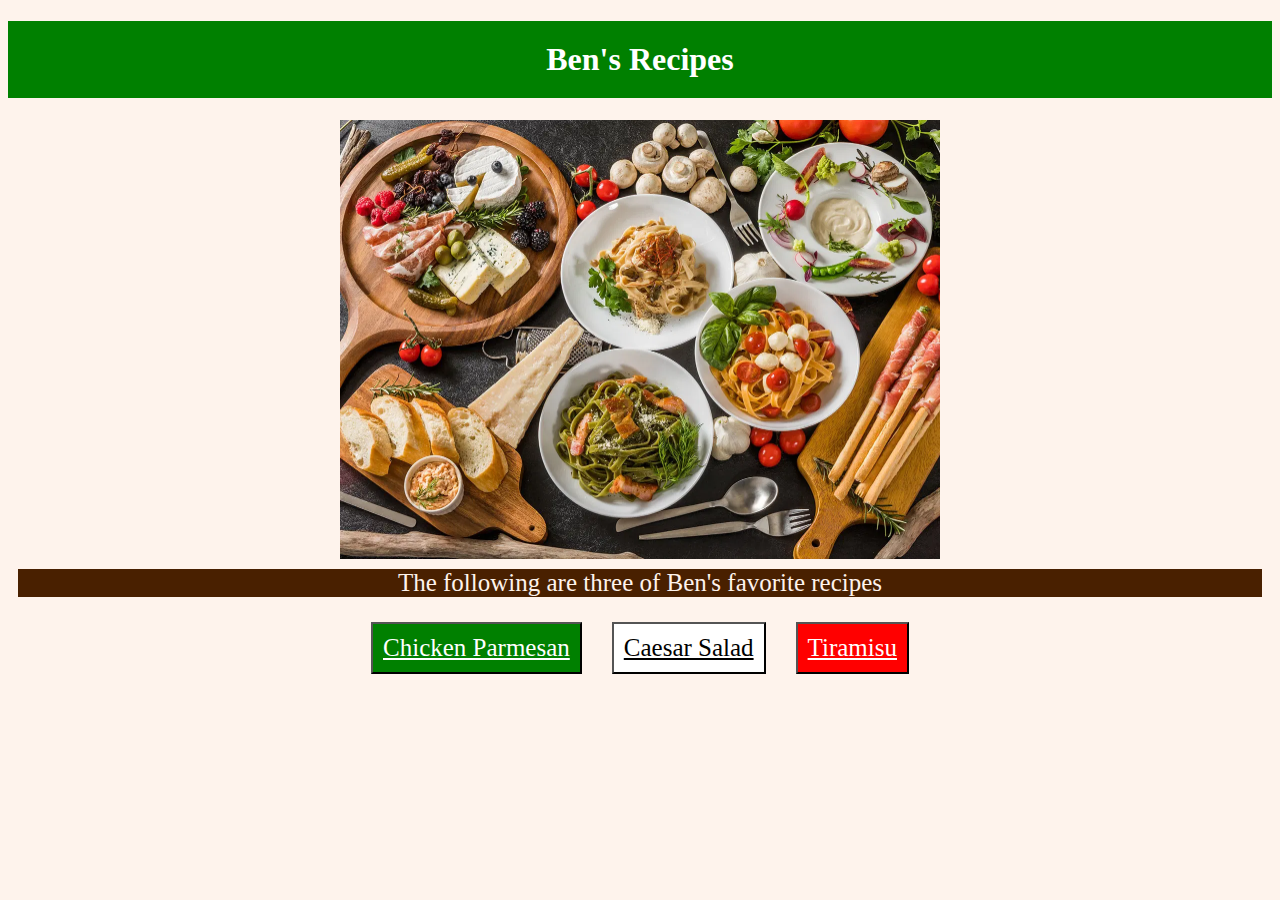
<file: index.html>
<!DOCTYPE html>
<html lang = "en">
    <head>
        <meta charset = "utf-8">
        <title>Ben's Recipes</title>
        <link rel = "stylesheet" href = "./recipes-css/styles.css">
    </head>

    <body>
        <h1 class = "title" id = "home">Ben's Recipes</h1>
        <div class = "image">
            <img src = "./italian-food.webp" alt = "Chicken Parm Platter">
        </div>
        <div class = "heading">The following are three of Ben's favorite recipes</div>
        <div class = "buttons">
            <button class = "parm"><a href = "./recipes/chicken-parm/chicken-parm.html">Chicken Parmesan</a></button>
            <button class = "salad"><a href = "./recipes/caesar-salad/caesar.html">Caesar Salad</a></button>
            <button class = "tiramisu"><a href = "./recipes/tiramisu/tiramisu.html">Tiramisu</a></button>
        </div>
    </body>
</html>
</file>
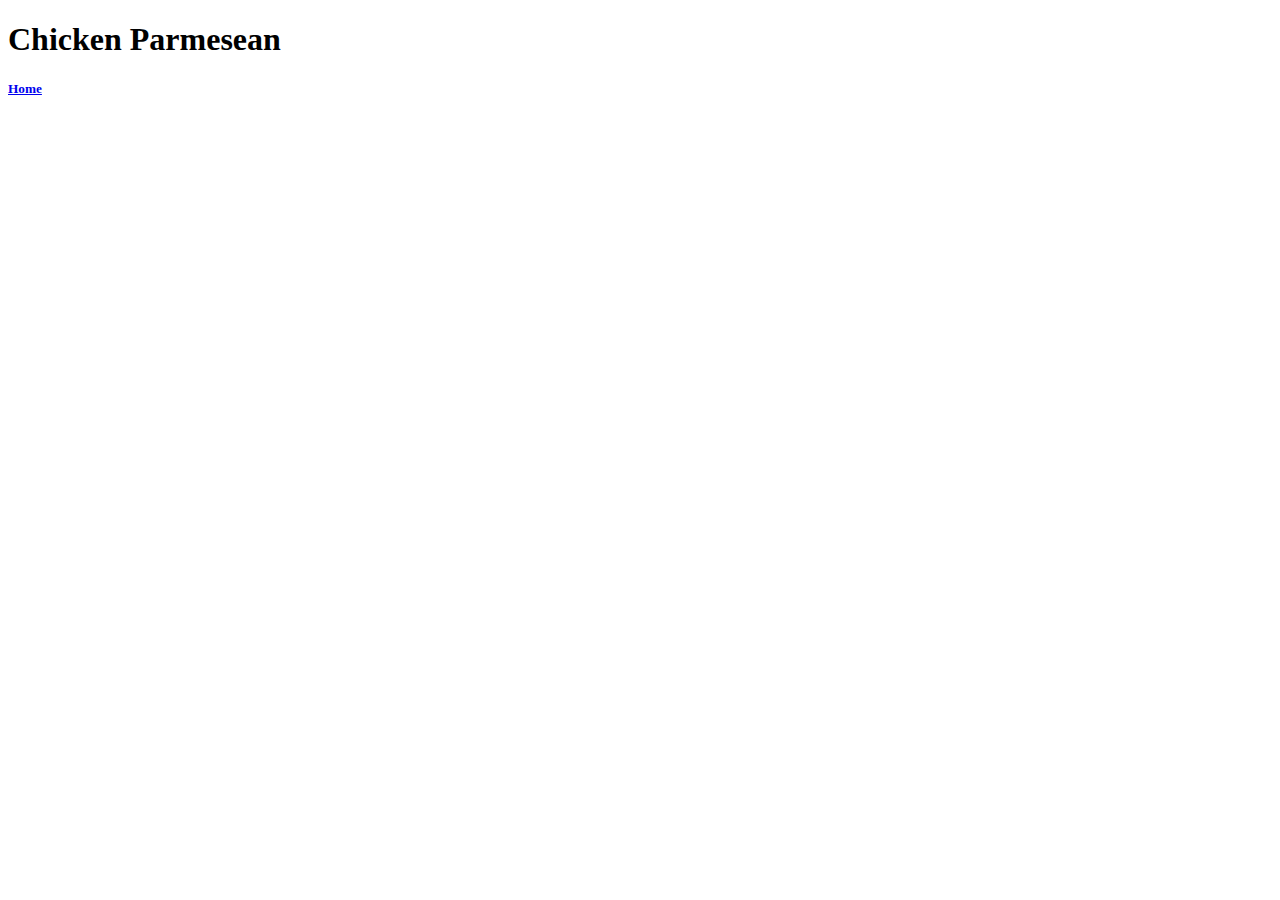
<file: recipes/chicken-parm.html>
<!DOCTYPE html>
<html lang="en">
<head>
    <meta charset="UTF-8">
    <title>Chicken Parmesean</title>
</head>
<body>
    <h1>Chicken Parmesean</h1>
    <h5>
        <a href = "../index.html">Home</a>
    </h5>
</body>
</html>
</file>
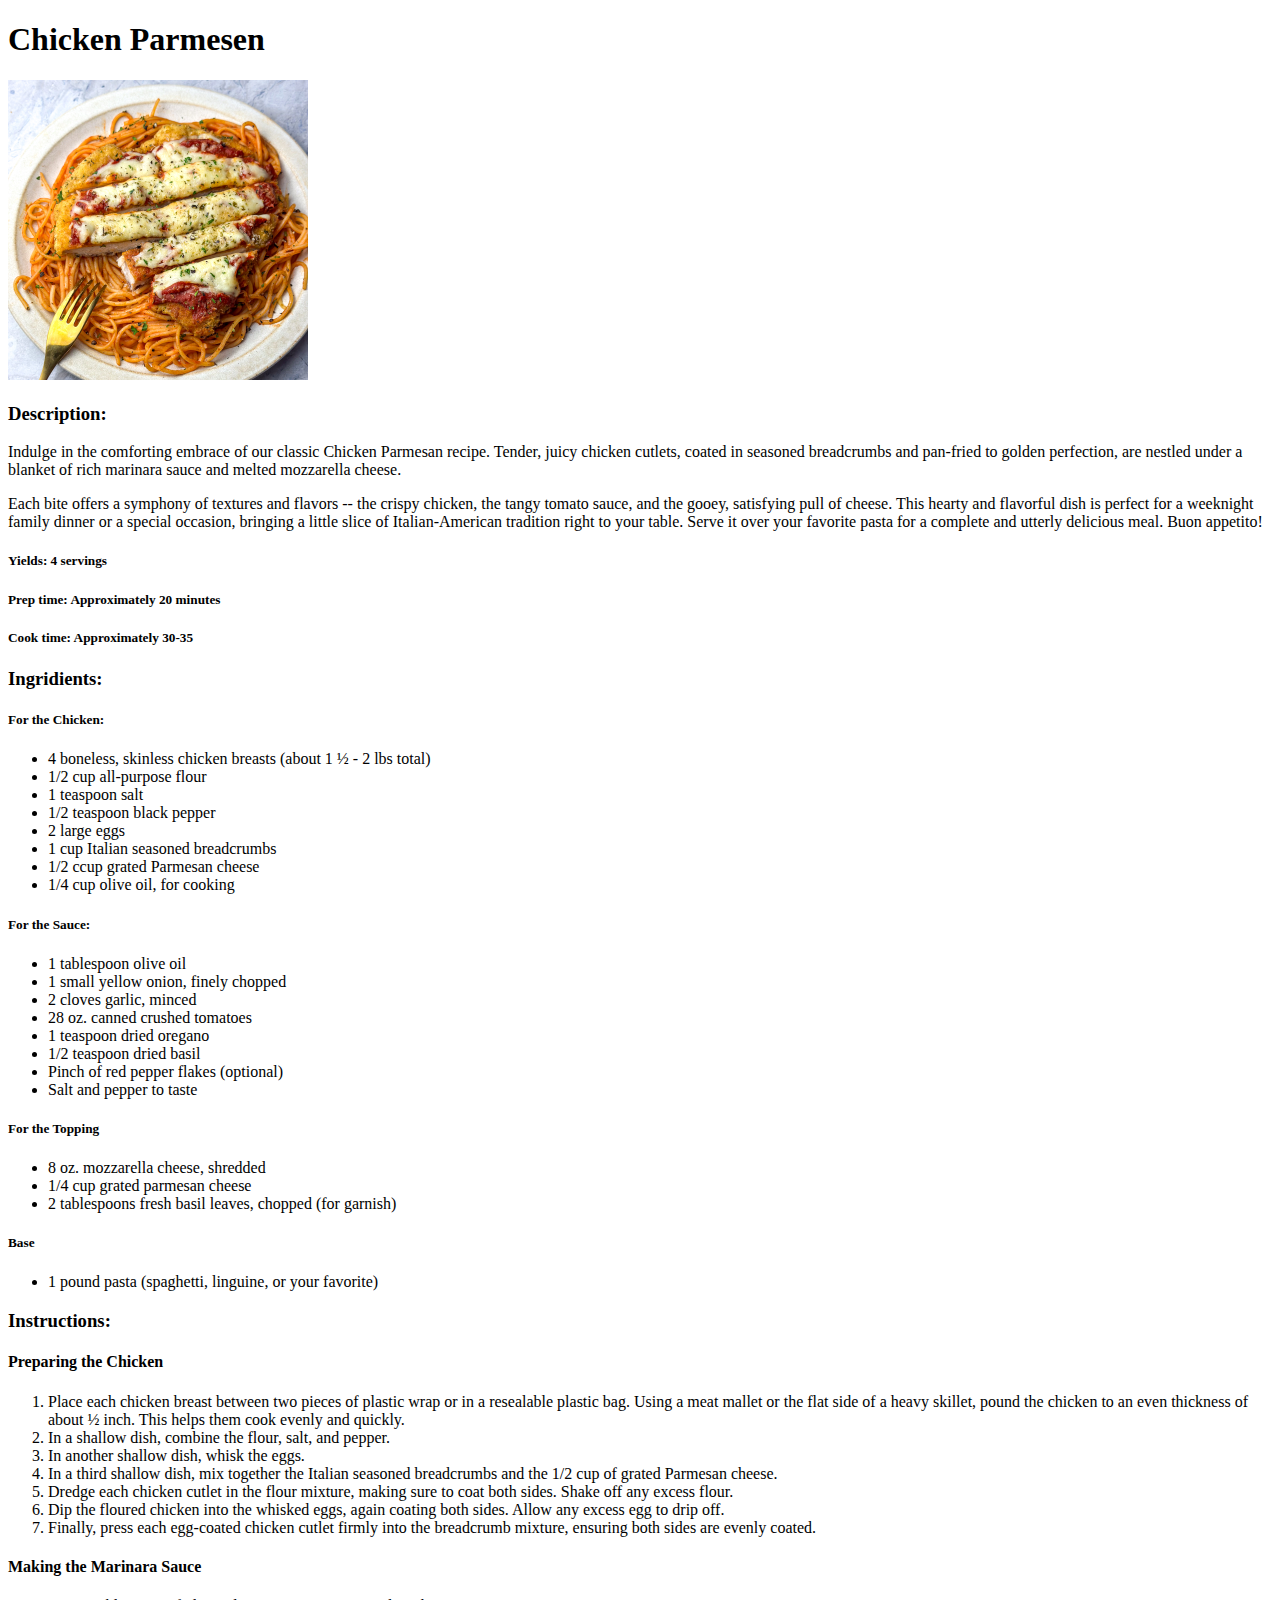
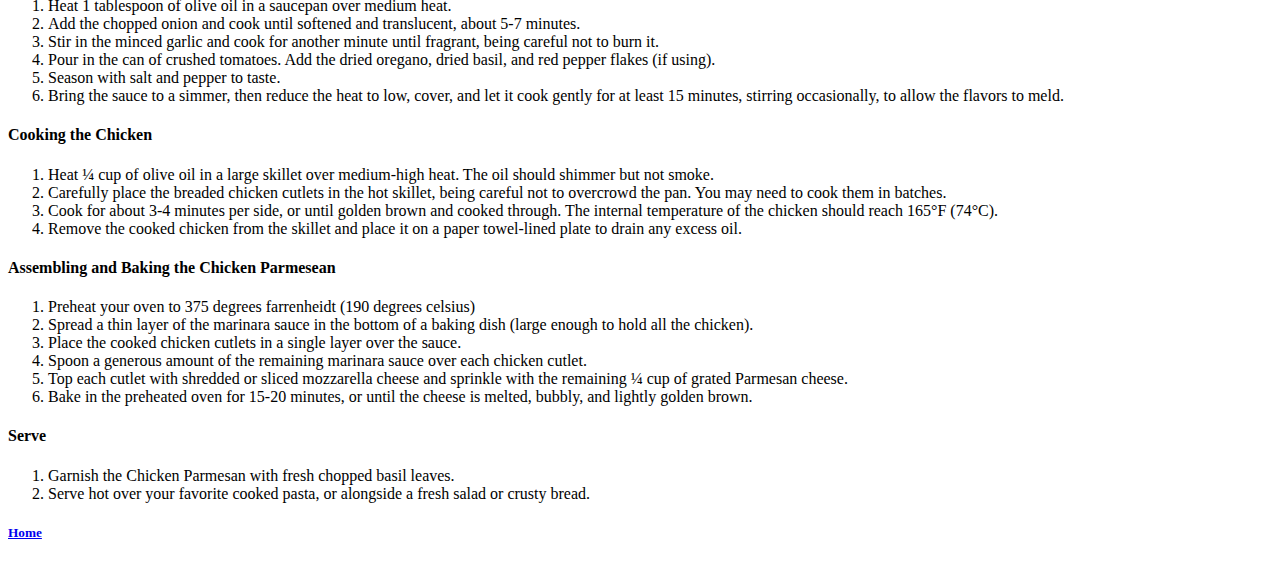
<file: recipes/chicken-parm/chicken-parm.html>
<!DOCTYPE html>
<html lang="en">
<head>
    <meta charset="UTF-8">
    <title>Chicken Parmesen</title>
</head>
<body>
    <h1>Chicken Parmesen</h1>
    <img src = "./chicken-parm-2.jpg" alt = "Chicken Parm Platter" length = "300" width = "300">
    <h3>Description:</h3>
    <p>
        Indulge in the comforting embrace of our classic 
        Chicken Parmesan recipe. Tender, juicy chicken cutlets, 
        coated in seasoned breadcrumbs and pan-fried to golden 
        perfection, are nestled under a blanket of rich marinara 
        sauce and melted mozzarella cheese. 
    </p>
    <p>
        Each bite offers a 
        symphony of textures and flavors -- the crispy chicken, the 
        tangy tomato sauce, and the gooey, satisfying pull of cheese. 
        This hearty and flavorful dish is perfect for a weeknight family 
        dinner or a special occasion, bringing a little slice of Italian-American 
        tradition right to your table. Serve it over your favorite 
        pasta for a complete and utterly delicious meal. Buon appetito!
    </p>

    <h5>Yields: 4 servings</h5>
    <h5>Prep time: Approximately 20 minutes</h5>
    <h5>Cook time: Approximately 30-35</h5>

    <h3>Ingridients:</h3>
    <h5>For the Chicken:</h5>
        <ul>
            <li>4 boneless, skinless chicken breasts (about 1 ½ - 2 lbs total)</li>
            <li>1/2 cup all-purpose flour</li>
            <li>1 teaspoon salt</li>
            <li>1/2 teaspoon black pepper</li>
            <li>2 large eggs</li>
            <li>1 cup Italian seasoned breadcrumbs</li>
            <li>1/2 ccup grated Parmesan cheese</li>
            <li>1/4 cup olive oil, for cooking</li>
        </ul>
    <h5>For the Sauce:</h5>
        <ul>
            <li>1 tablespoon olive oil</li>
            <li>1 small yellow onion, finely chopped</li>
            <li>2 cloves garlic, minced</li>
            <li>28 oz. canned crushed tomatoes</li>
            <li>1 teaspoon dried oregano</li>
            <li>1/2 teaspoon dried basil</li>
            <li>Pinch of red pepper flakes (optional)</li>
            <li>Salt and pepper to taste</li>
        </ul>
    <h5>For the Topping</h5>
        <ul>
            <li>8 oz. mozzarella cheese, shredded</li>
            <li>1/4 cup grated parmesan cheese</li>
            <li>2 tablespoons fresh basil leaves, chopped (for garnish)</li>
        </ul>
    <h5>Base</h5>
        <ul>
            <li>1 pound pasta (spaghetti, linguine, or your favorite)</li>
        </ul>
    

    <h3>Instructions:</h3>
    

    <h4>Preparing the Chicken</h4>
    <ol>
        <li>Place each chicken breast between two pieces of 
            plastic wrap or in a resealable plastic bag. 
            Using a meat mallet or the flat side of a heavy skillet,
            pound the chicken to an even thickness of about ½ inch. 
            This helps them cook evenly and quickly.</li>
        <li>In a shallow dish, combine the flour, salt, and pepper.</li>
        <li>In another shallow dish, whisk the eggs.</li>
        <li>In a third shallow dish, mix together the Italian seasoned breadcrumbs and the 1/2 cup
            of grated Parmesan cheese.</li>
        <li>Dredge each chicken cutlet in the flour mixture, making sure to coat both sides. 
            Shake off any excess flour.</li>
        <li>Dip the floured chicken into the whisked eggs, again coating both sides. Allow 
            any excess egg to drip off.</li>
        <li>Finally, press each egg-coated chicken cutlet firmly into the breadcrumb mixture, 
            ensuring both sides are evenly coated.</li>
    </ol>

    <h4>Making the Marinara Sauce</h4>
    <ol>
        <li>Heat 1 tablespoon of olive oil in a saucepan over medium heat.</li>
        <li>Add the chopped onion and cook until softened and translucent, about 5-7 minutes.</li>
        <li>Stir in the minced garlic and cook for another minute until fragrant, being careful not to burn it.</li>
        <li>Pour in the can of crushed tomatoes. Add the dried oregano, dried basil, and red pepper flakes (if using).</li>
        <li>Season with salt and pepper to taste.</li>
        <li>Bring the sauce to a simmer, then reduce the heat to low, cover, and let it cook gently for at least 15 minutes, stirring occasionally, to allow the flavors to meld.</li>
    </ol>

    <h4>Cooking the Chicken</h4>
    <ol>
        <li>Heat ¼ cup of olive oil in a large skillet over medium-high heat. The oil should shimmer but not smoke.</li>
        <li>Carefully place the breaded chicken cutlets in the hot skillet, being careful not to overcrowd the pan. You may need to cook them in batches.</li>
        <li>Cook for about 3-4 minutes per side, or until golden brown and cooked through. The internal temperature of the chicken should reach 165°F (74°C).</li>
        <li>Remove the cooked chicken from the skillet and place it on a paper towel-lined plate to drain any excess oil.</li>
    </ol>

    <h4>Assembling and Baking the Chicken Parmesean</h4>
        <ol>
            <li>Preheat your oven to 375 degrees farrenheidt (190 degrees celsius)</li>
            <li>Spread a thin layer of the marinara sauce in the bottom of a baking dish (large enough to hold all the chicken).</li>
            <li>Place the cooked chicken cutlets in a single layer over the sauce.</li>
            <li>Spoon a generous amount of the remaining marinara sauce over each chicken cutlet.</li>
            <li>Top each cutlet with shredded or sliced mozzarella cheese and sprinkle with the remaining ¼ cup of grated Parmesan cheese.</li>
            <li>Bake in the preheated oven for 15-20 minutes, or until the cheese is melted, bubbly, and lightly golden brown.</li>
        </ol>
    <h4>Serve</h4>
    <ol>
        <li>Garnish the Chicken Parmesan with fresh chopped basil leaves.</li>
        <li>Serve hot over your favorite cooked pasta, or alongside a fresh salad or crusty bread.</li>
    </ol>


    <h5>
        <a href = "../../index.html">Home</a>
    </h5>
</body>
</html>
</file>
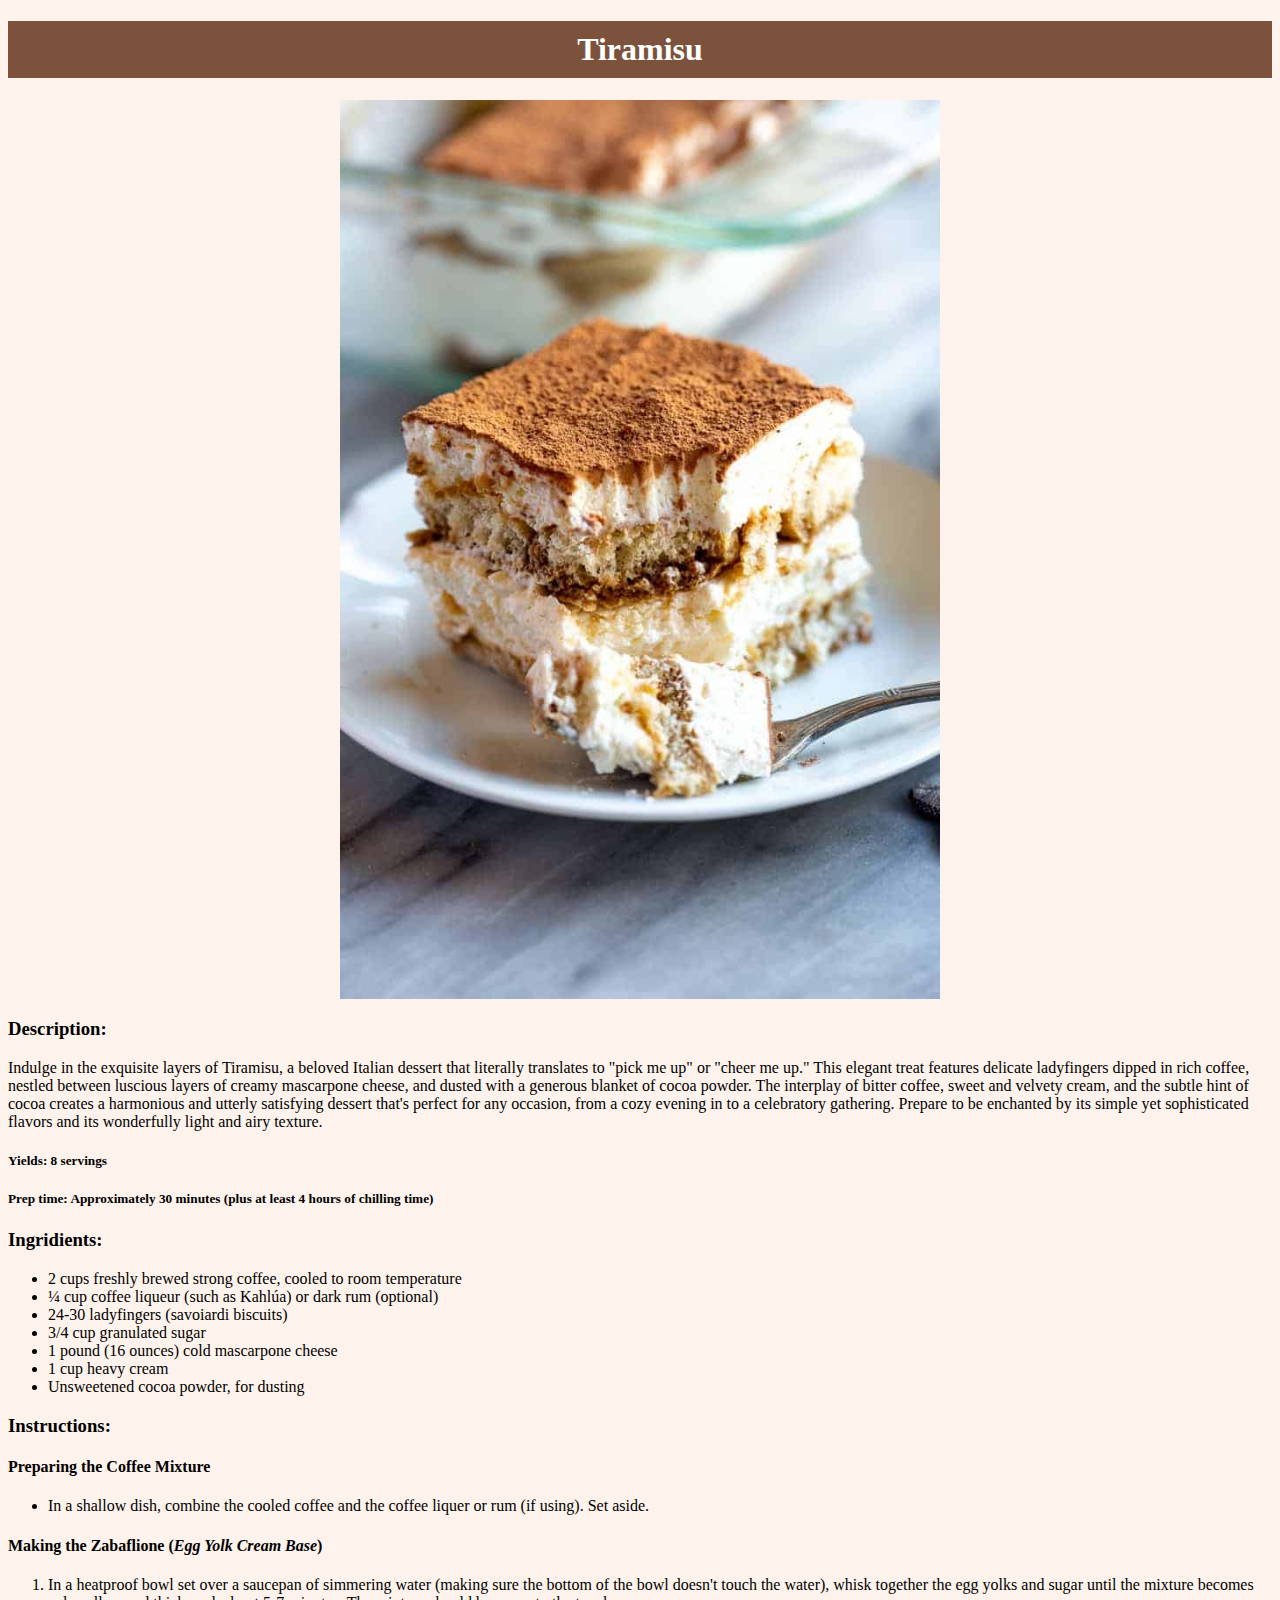
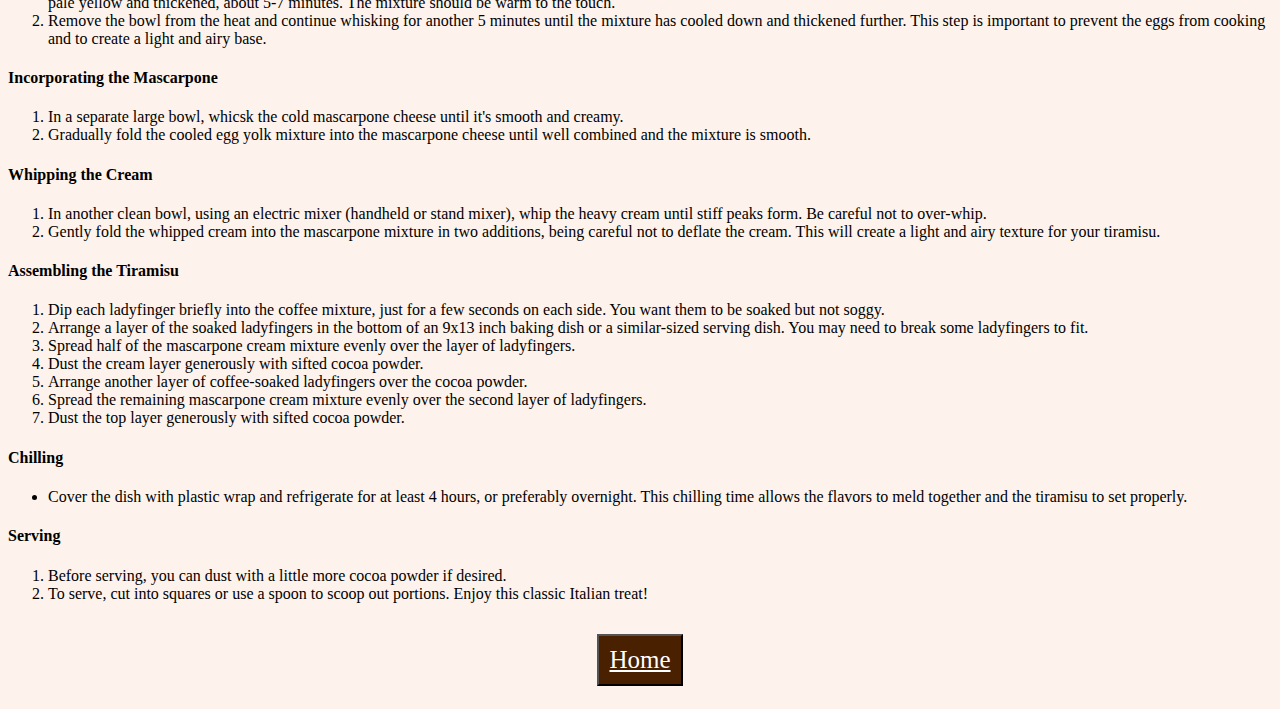
<file: recipes/tiramisu/tiramisu.html>
<!DOCTYPE html>
<html lang = "en">
    <head>
        <meta charset = "utf-8">
        <title>Tiramisu</title>
        <link rel = "stylesheet" href = "./../../recipes-css/styles.css">
    </head>

    <body>
        <h1 class = "title" id = "tiramisu">Tiramisu</h1>
    <div class = "image">
        <img src = "Tiramisu-15.jpg" alt = "Tiramisu Dish">
    </div>
    <h3>Description:</h3>
    <p>
        Indulge in the exquisite layers of Tiramisu, a beloved Italian dessert that 
        literally translates to "pick me up" or "cheer me up." This elegant treat 
        features delicate ladyfingers dipped in rich coffee, nestled between luscious 
        layers of creamy mascarpone cheese, and dusted with a generous blanket of cocoa 
        powder. The interplay of bitter coffee, sweet and velvety cream, and the subtle 
        hint of cocoa creates a harmonious and utterly satisfying dessert that's perfect 
        for any occasion, from a cozy evening in to a celebratory gathering. 
        Prepare to be enchanted by its simple yet sophisticated flavors and its wonderfully 
        light and airy texture. 
    </p>

    <h5>Yields: 8 servings</h5>
    <h5>Prep time: Approximately 30 minutes (plus at least 4 hours of chilling time)</h5>

    <h3>Ingridients:</h3>
        <ul>
            <li>2 cups freshly brewed strong coffee, cooled to room temperature</li>
            <li>¼ cup coffee liqueur (such as Kahlúa) or dark rum (optional)</li>
            <li>24-30 ladyfingers (savoiardi biscuits)</li>
            <li>3/4 cup granulated sugar</li>
            <li>1 pound (16 ounces) cold mascarpone cheese</li>
            <li>1 cup heavy cream</li>
            <li>Unsweetened cocoa powder, for dusting</li>
        </ul>
    

    <h3>Instructions:</h3>

    <h4>Preparing the Coffee Mixture</h4>
    <ul>
        <li>In a shallow dish, combine the cooled coffee and the coffee liquer or rum (if using). Set aside.</li>
    </ul>

    <h4>Making the Zabaflione (<em>Egg Yolk Cream Base</em>)</h4>
    <ol>
        <li>In a heatproof bowl set over a saucepan of simmering water (making sure the bottom of the bowl doesn't touch the water), whisk together the egg yolks and sugar until the mixture becomes pale yellow and thickened, about 5-7 minutes. The mixture should be warm to the touch.</li>
        <li>Remove the bowl from the heat and continue whisking for another 5 minutes until the mixture has cooled down and thickened further. This step is important to prevent the eggs from cooking and to create a light and airy base.</li>
    </ol>

    <h4>Incorporating the Mascarpone</h4>
    <ol>
        <li>In a separate large bowl, whicsk the cold mascarpone cheese until it's smooth and creamy.</li>
        <li>Gradually fold the cooled egg yolk mixture into the mascarpone cheese until well combined and the mixture is smooth.</li>
    </ol>

    <h4>Whipping the Cream</h4>
    <ol>
        <li>In another clean bowl, using an electric mixer (handheld or stand mixer), whip the heavy cream until stiff peaks form. Be careful not to over-whip.</li>
        <li>Gently fold the whipped cream into the mascarpone mixture in two additions, being careful not to deflate the cream. This will create a light and airy texture for your tiramisu.</li>
    </ol>

    <h4>Assembling the Tiramisu</h4>
    <ol>
        <li>Dip each ladyfinger briefly into the coffee mixture, just for a few seconds on each side. You want them to be soaked but not soggy.</li>
        <li>Arrange a layer of the soaked ladyfingers in the bottom of an 9x13 inch baking dish or a similar-sized serving dish. You may need to break some ladyfingers to fit.</li>
        <li>Spread half of the mascarpone cream mixture evenly over the layer of ladyfingers.</li>
        <li>Dust the cream layer generously with sifted cocoa powder.</li>
        <li>Arrange another layer of coffee-soaked ladyfingers over the cocoa powder.</li>
        <li>Spread the remaining mascarpone cream mixture evenly over the second layer of ladyfingers.</li>
        <li>Dust the top layer generously with sifted cocoa powder.</li>
    </ol>

    <h4>Chilling</h4>
    <ul>
        <li>Cover the dish with plastic wrap and refrigerate for at least 4 hours, or preferably overnight. This chilling time allows the flavors to meld together and the tiramisu to set properly. </li>
    </ul>

    <h4>Serving</h4>
    <ol>
        <li>Before serving, you can dust with a little more cocoa powder if desired.</li>
        <li>To serve, cut into squares or use a spoon to scoop out portions. Enjoy this classic Italian treat!</li>
    </ol>

    <div class = "home-button">
        <button><a href = "../../index.html">Home</a></button>
    </div>
    </body>
</html>
</file>
<file: recipes-css/styles.css>
* {
    background-color: #fef3ec;
}

.title {
    font-family: Georgia, 'Times New Roman', Times, serif;
    text-align: center;

}

#home {
    background-color: green;
    padding: 20px;
    color: white;
}

#parm {
    background-color: hsl(0, 80%, 50%);
    color: white;
    padding: 10px;

}

#salad {
    background-color: green;
    color: #fef3ec;
    padding: 10px;

}

#tiramisu {
    background-color: #7c523c;
    color: white;
    padding: 10px;

}

button {
    display: block;
    padding: 10px;
    font-family:Georgia, 'Times New Roman', Times, serif;
    margin: 15px;
    font-size: 25px

}

.buttons {
    float: center;
    text-align: center;
    display: flex;
    justify-content: center;
}

.image {
    display: flex;
    justify-content: center;
}

img {
    width: 600px;
    height: auto;
}

.heading {
    font-size: 25px;
    text-align: center;
    margin: 10px;
    background-color: #492000;
    color: #fef3ec;
}


.parm a, .parm {
    background-color: green;
    color: white;
}

.salad a, .salad {
    background-color: white;
    color: black;
}

.tiramisu a, .tiramisu {
    background-color: red;
    color: white;
}

.home-button {
    display: flex;
    justify-content: center;
}

.home-button button a, .home-button button {
    font-family: Georgia, 'Times New Roman', Times, serif;
    background-color: #492000;
    color: white
}
</file>
